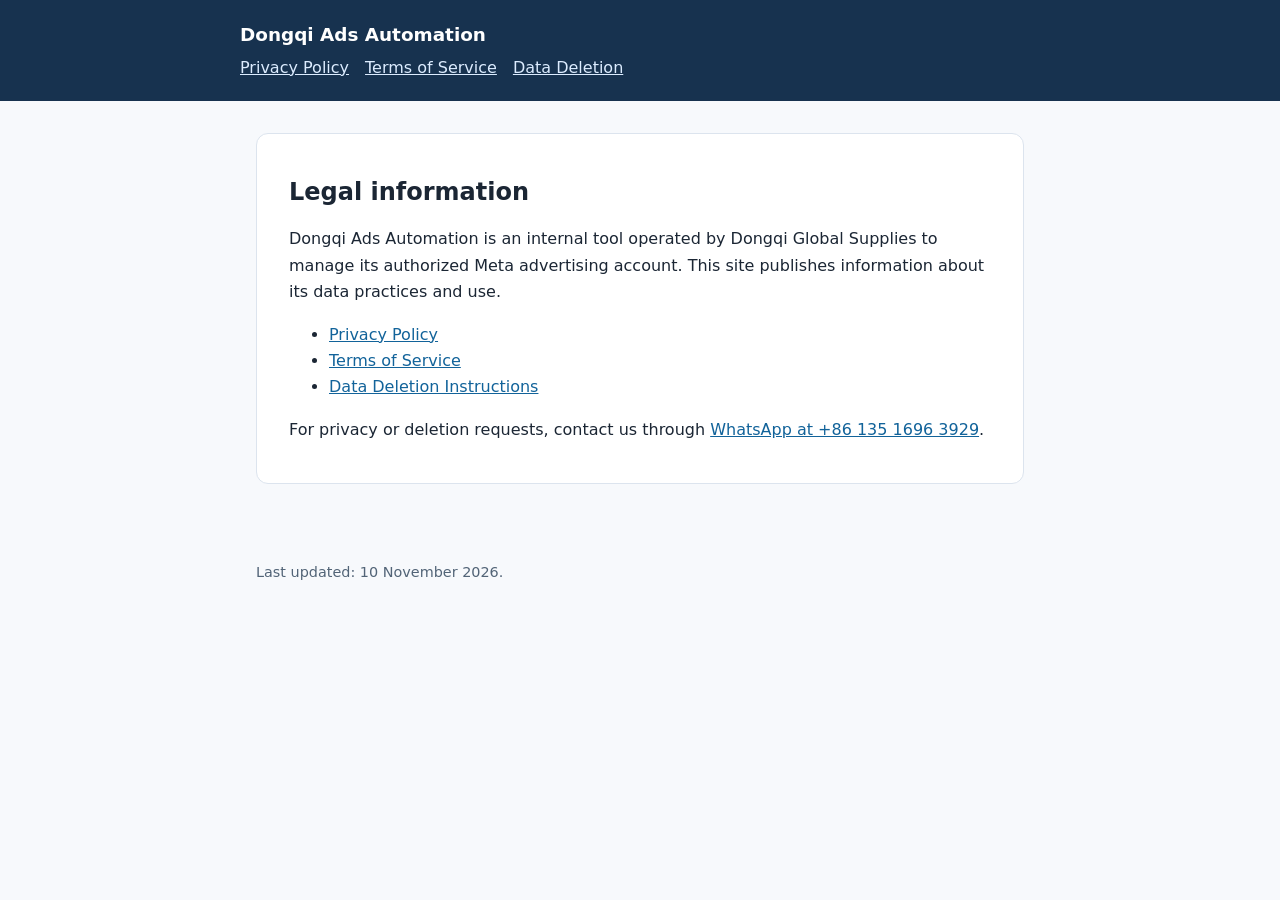
<file: index.html>
<!doctype html><html lang="en"><head><meta charset="utf-8"><meta name="viewport" content="width=device-width,initial-scale=1"><title>Dongqi Ads Automation | Legal Information</title><link rel="stylesheet" href="style.css"></head><body><header><strong>Dongqi Ads Automation</strong><nav aria-label="Legal pages"><a href="privacy.html">Privacy Policy</a><a href="terms.html">Terms of Service</a><a href="data-deletion.html">Data Deletion</a></nav></header><main><article><h1>Legal information</h1><p>Dongqi Ads Automation is an internal tool operated by Dongqi Global Supplies to manage its authorized Meta advertising account. This site publishes information about its data practices and use.</p><ul><li><a href="privacy.html">Privacy Policy</a></li><li><a href="terms.html">Terms of Service</a></li><li><a href="data-deletion.html">Data Deletion Instructions</a></li></ul><p>For privacy or deletion requests, contact us through <a href="https://wa.me/8613516963929">WhatsApp at +86 135 1696 3929</a>.</p></article></main><footer>Last updated: 10 November 2026.</footer></body></html>
</file>
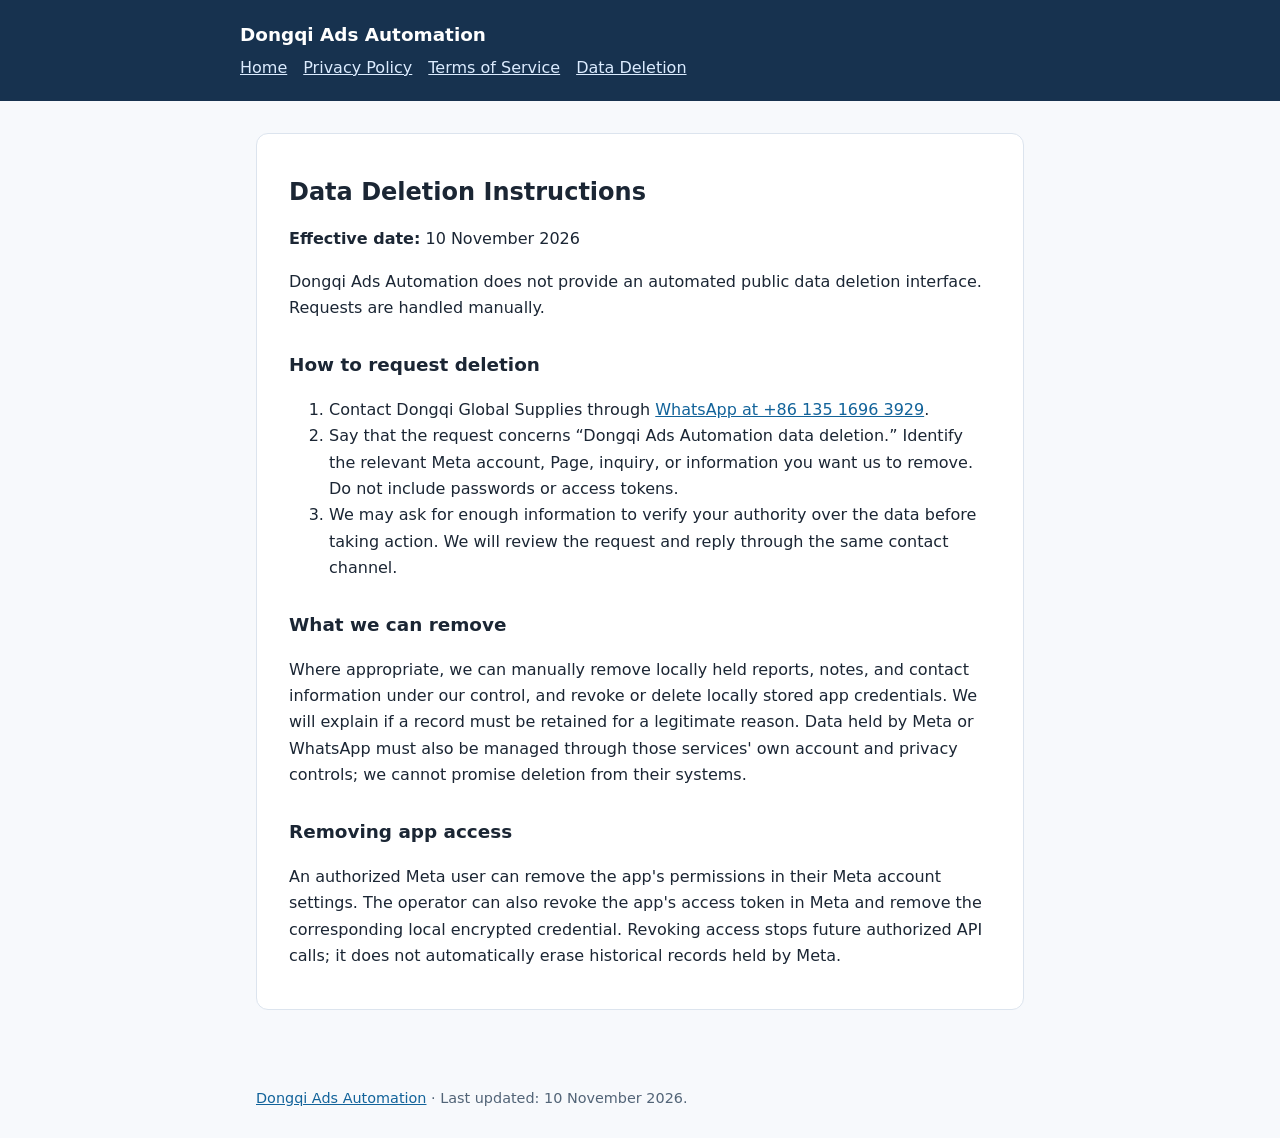
<file: data-deletion.html>
<!doctype html><html lang="en"><head><meta charset="utf-8"><meta name="viewport" content="width=device-width,initial-scale=1"><title>Data Deletion Instructions | Dongqi Ads Automation</title><link rel="stylesheet" href="style.css"></head><body><header><strong>Dongqi Ads Automation</strong><nav aria-label="Legal pages"><a href="index.html">Home</a><a href="privacy.html">Privacy Policy</a><a href="terms.html">Terms of Service</a><a href="data-deletion.html" aria-current="page">Data Deletion</a></nav></header><main><article><h1>Data Deletion Instructions</h1><p><strong>Effective date:</strong> 10 November 2026</p><p>Dongqi Ads Automation does not provide an automated public data deletion interface. Requests are handled manually.</p><h2>How to request deletion</h2><ol><li>Contact Dongqi Global Supplies through <a href="https://wa.me/8613516963929">WhatsApp at +86 135 1696 3929</a>.</li><li>Say that the request concerns “Dongqi Ads Automation data deletion.” Identify the relevant Meta account, Page, inquiry, or information you want us to remove. Do not include passwords or access tokens.</li><li>We may ask for enough information to verify your authority over the data before taking action. We will review the request and reply through the same contact channel.</li></ol><h2>What we can remove</h2><p>Where appropriate, we can manually remove locally held reports, notes, and contact information under our control, and revoke or delete locally stored app credentials. We will explain if a record must be retained for a legitimate reason. Data held by Meta or WhatsApp must also be managed through those services' own account and privacy controls; we cannot promise deletion from their systems.</p><h2>Removing app access</h2><p>An authorized Meta user can remove the app's permissions in their Meta account settings. The operator can also revoke the app's access token in Meta and remove the corresponding local encrypted credential. Revoking access stops future authorized API calls; it does not automatically erase historical records held by Meta.</p></article></main><footer><a href="index.html">Dongqi Ads Automation</a> · Last updated: 10 November 2026.</footer></body></html>
</file>
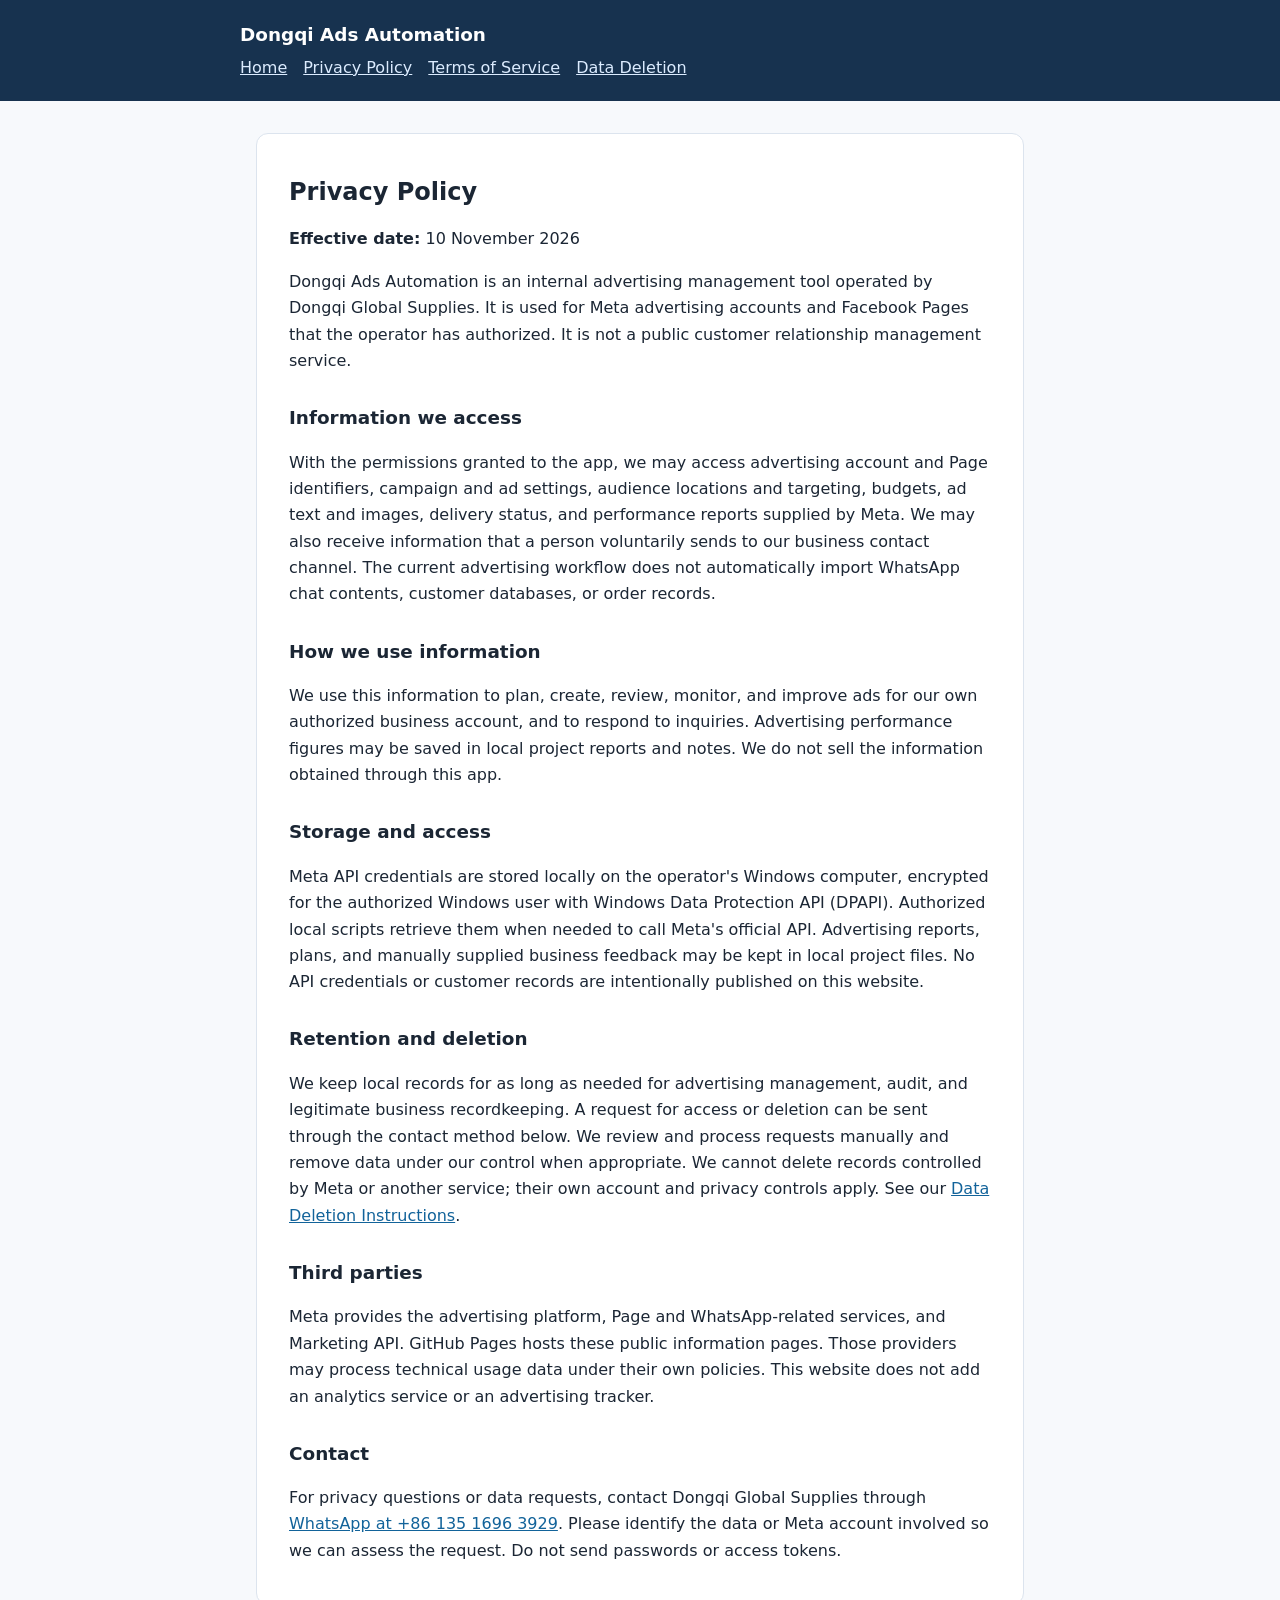
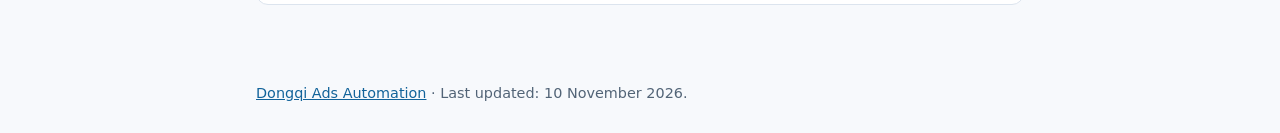
<file: privacy.html>
<!doctype html><html lang="en"><head><meta charset="utf-8"><meta name="viewport" content="width=device-width,initial-scale=1"><title>Privacy Policy | Dongqi Ads Automation</title><link rel="stylesheet" href="style.css"></head><body><header><strong>Dongqi Ads Automation</strong><nav aria-label="Legal pages"><a href="index.html">Home</a><a href="privacy.html" aria-current="page">Privacy Policy</a><a href="terms.html">Terms of Service</a><a href="data-deletion.html">Data Deletion</a></nav></header><main><article><h1>Privacy Policy</h1><p><strong>Effective date:</strong> 10 November 2026</p><p>Dongqi Ads Automation is an internal advertising management tool operated by Dongqi Global Supplies. It is used for Meta advertising accounts and Facebook Pages that the operator has authorized. It is not a public customer relationship management service.</p><h2>Information we access</h2><p>With the permissions granted to the app, we may access advertising account and Page identifiers, campaign and ad settings, audience locations and targeting, budgets, ad text and images, delivery status, and performance reports supplied by Meta. We may also receive information that a person voluntarily sends to our business contact channel. The current advertising workflow does not automatically import WhatsApp chat contents, customer databases, or order records.</p><h2>How we use information</h2><p>We use this information to plan, create, review, monitor, and improve ads for our own authorized business account, and to respond to inquiries. Advertising performance figures may be saved in local project reports and notes. We do not sell the information obtained through this app.</p><h2>Storage and access</h2><p>Meta API credentials are stored locally on the operator's Windows computer, encrypted for the authorized Windows user with Windows Data Protection API (DPAPI). Authorized local scripts retrieve them when needed to call Meta's official API. Advertising reports, plans, and manually supplied business feedback may be kept in local project files. No API credentials or customer records are intentionally published on this website.</p><h2>Retention and deletion</h2><p>We keep local records for as long as needed for advertising management, audit, and legitimate business recordkeeping. A request for access or deletion can be sent through the contact method below. We review and process requests manually and remove data under our control when appropriate. We cannot delete records controlled by Meta or another service; their own account and privacy controls apply. See our <a href="data-deletion.html">Data Deletion Instructions</a>.</p><h2>Third parties</h2><p>Meta provides the advertising platform, Page and WhatsApp-related services, and Marketing API. GitHub Pages hosts these public information pages. Those providers may process technical usage data under their own policies. This website does not add an analytics service or an advertising tracker.</p><h2>Contact</h2><p>For privacy questions or data requests, contact Dongqi Global Supplies through <a href="https://wa.me/8613516963929">WhatsApp at +86 135 1696 3929</a>. Please identify the data or Meta account involved so we can assess the request. Do not send passwords or access tokens.</p></article></main><footer><a href="index.html">Dongqi Ads Automation</a> · Last updated: 10 November 2026.</footer></body></html>
</file>
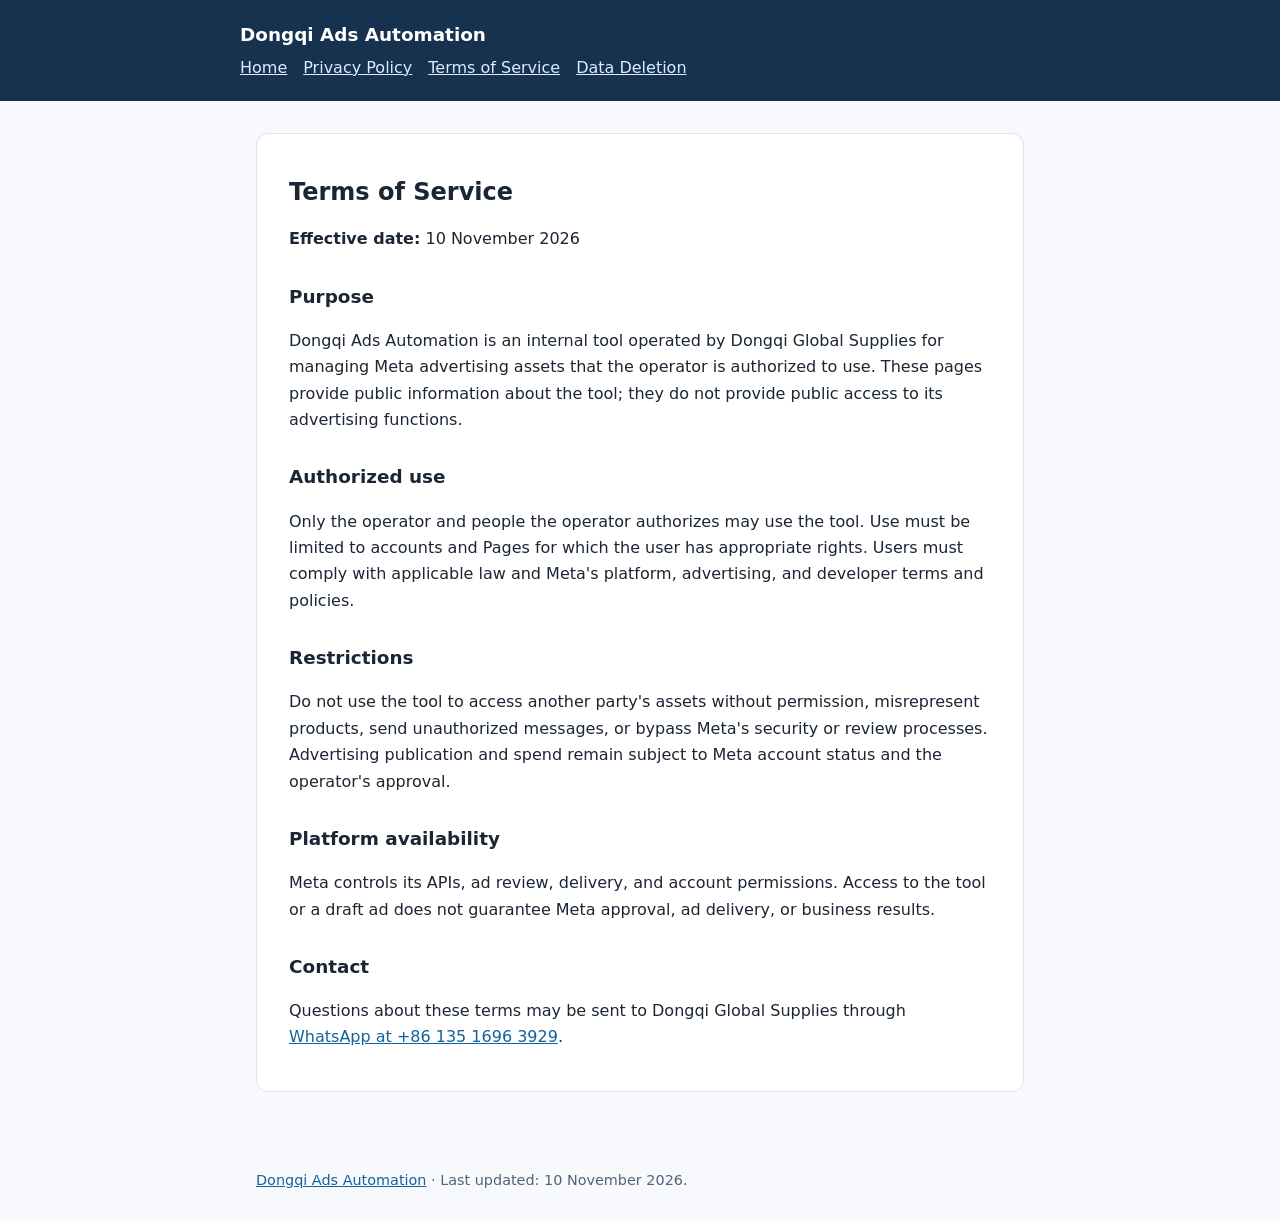
<file: terms.html>
<!doctype html><html lang="en"><head><meta charset="utf-8"><meta name="viewport" content="width=device-width,initial-scale=1"><title>Terms of Service | Dongqi Ads Automation</title><link rel="stylesheet" href="style.css"></head><body><header><strong>Dongqi Ads Automation</strong><nav aria-label="Legal pages"><a href="index.html">Home</a><a href="privacy.html">Privacy Policy</a><a href="terms.html" aria-current="page">Terms of Service</a><a href="data-deletion.html">Data Deletion</a></nav></header><main><article><h1>Terms of Service</h1><p><strong>Effective date:</strong> 10 November 2026</p><h2>Purpose</h2><p>Dongqi Ads Automation is an internal tool operated by Dongqi Global Supplies for managing Meta advertising assets that the operator is authorized to use. These pages provide public information about the tool; they do not provide public access to its advertising functions.</p><h2>Authorized use</h2><p>Only the operator and people the operator authorizes may use the tool. Use must be limited to accounts and Pages for which the user has appropriate rights. Users must comply with applicable law and Meta's platform, advertising, and developer terms and policies.</p><h2>Restrictions</h2><p>Do not use the tool to access another party's assets without permission, misrepresent products, send unauthorized messages, or bypass Meta's security or review processes. Advertising publication and spend remain subject to Meta account status and the operator's approval.</p><h2>Platform availability</h2><p>Meta controls its APIs, ad review, delivery, and account permissions. Access to the tool or a draft ad does not guarantee Meta approval, ad delivery, or business results.</p><h2>Contact</h2><p>Questions about these terms may be sent to Dongqi Global Supplies through <a href="https://wa.me/8613516963929">WhatsApp at +86 135 1696 3929</a>.</p></article></main><footer><a href="index.html">Dongqi Ads Automation</a> · Last updated: 10 November 2026.</footer></body></html>
</file>
<file: style.css>
:root{color-scheme:light;font-family:system-ui,-apple-system,Segoe UI,Arial,sans-serif;color:#1b2634;background:#f7f9fc}*{box-sizing:border-box}body{margin:0}header{background:#17324f;color:#fff;padding:1.5rem max(1rem,calc((100vw - 800px)/2))}header strong{font-size:1.15rem}nav{display:flex;gap:1rem;flex-wrap:wrap;margin-top:.8rem}nav a{color:#dcecff}main{max-width:800px;margin:2rem auto;padding:0 1rem 3rem}article{background:#fff;border:1px solid #dce4ee;border-radius:12px;padding:1.5rem 2rem;line-height:1.65}h1{line-height:1.2}h2{margin-top:1.8rem;font-size:1.15rem}a{color:#12639a}footer{max-width:800px;margin:0 auto 2rem;padding:0 1rem;color:#526477;font-size:.9rem}@media(max-width:600px){article{padding:1.2rem}main{margin:1rem auto}}
</file>
